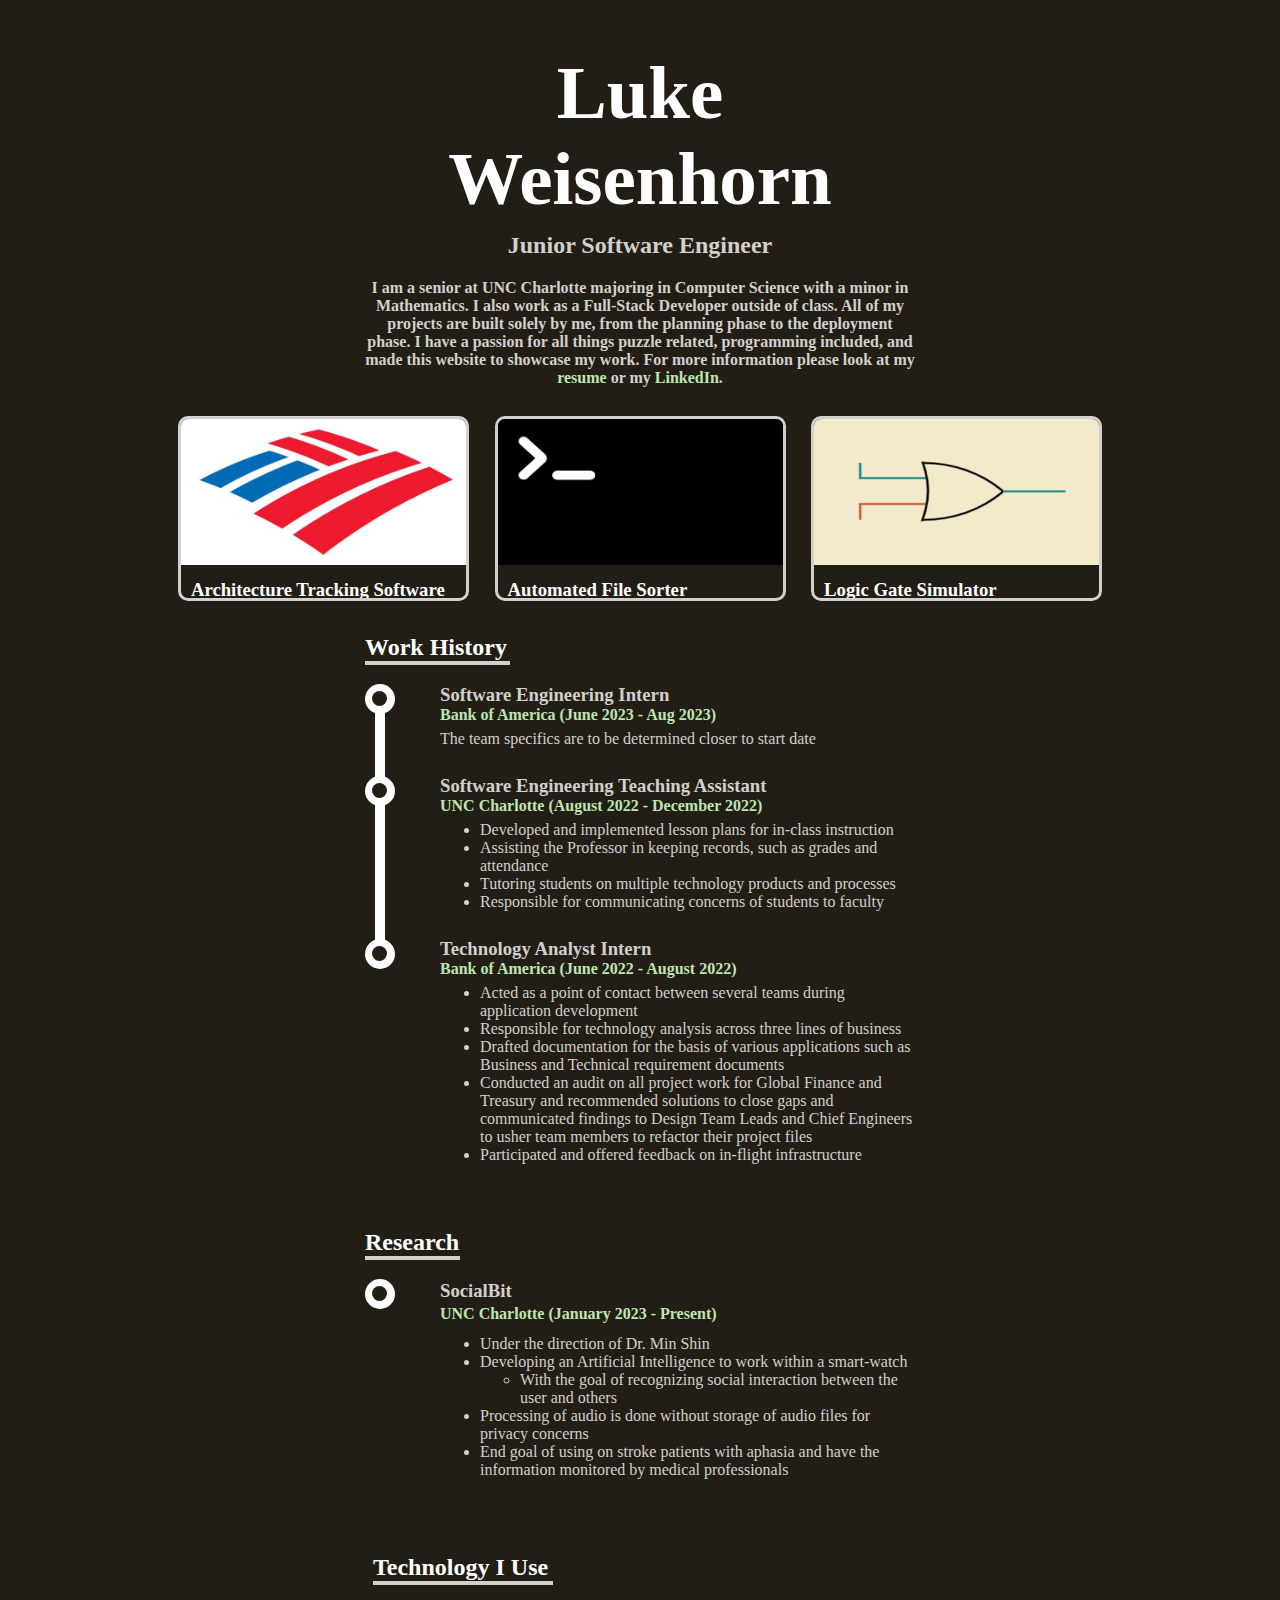
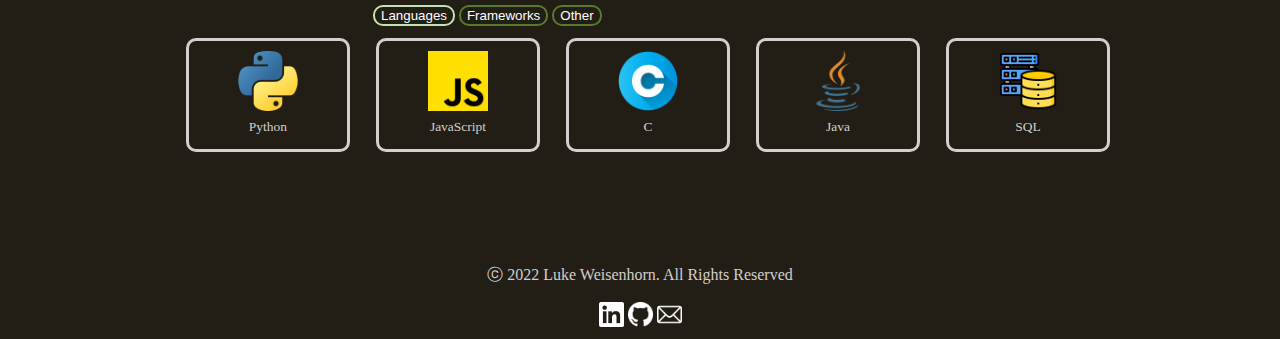
<file: index.html>
<!DOCTYPE html>
<html lang="en">
<head>
    <meta charset="UTF-8">
    <meta http-equiv="X-UA-Compatible">
    <meta name="viewport" content="width=device-width, initial-scale=1.0">
    <link rel="stylesheet" href="CSS/main.css">
    <link rel="stylesheet" href="CSS/animation.css">
    <script src="JavaScript/button.js"></script>
    <script src="JavaScript/checkScreen.js"></script>
    <link rel="shortcut icon" href="images/smallLogo.png">
    <title>Luke Weisenhorn's Website</title>
</head>
<body onload="checkScreen()">
    <div id="introductionBox">
        <h1>Luke Weisenhorn</h1>
        <h2>Junior Software Engineer</h2>
        <p>I am a senior at UNC Charlotte majoring in Computer Science with a minor in Mathematics.
            I also work as a Full-Stack Developer outside of class. All of my projects are built solely
            by me, from the planning phase to the deployment phase. I have a passion for all things
            puzzle related, programming included, and made this website to showcase my work. For more
            information please look at my <a href="pdf/Luke Weisenhorn's resume.pdf">resume</a> or my <a href="https://www.linkedin.com/in/luke-weisenhorn/">LinkedIn</a>.
        </p>
    </div>

    <div class="flex-container" id="projects">
        <div>
            <div class="overlay">
                <a class="pseudover v2"  title="Learn More" href="BoFA.html">
                    <img src="images/bankOfAmerica.jpg" width="285vw" height="146vw">
                </a>
            </div>
            <h3>Architecture Tracking Software</h3>
            <p class="lang-text" id="excelBorder"><img class="lang-icon" src="images/icons/excel.png" alt="Excel Icon" height="15px">Excel</p>
            <p class="lang-text" id="vbBorder"><img class="lang-icon" src="images/icons/visualBasic.png" alt="VisualBasic Icon" height="15px">Visual Basic</p>
        </div>
        <div>
            <div class="overlay">
                <a class="pseudover v2"  title="Learn More"  href="fileSorter.html">
                    <img src="images/terminal.png" width="285vw" height="146vw">
                </a>
            </div>
            <h3>Automated File Sorter</h3>
            <p class="lang-text" id="pythonBorder"><img class="lang-icon" src="images/icons/python.png" alt="Python Icon" height="15px">Python</p>
            <p class="lang-text"><img class="lang-icon" src="images/terminal.png" alt="Shell Icon" height="15px" width="15px">Shell</p>
        </div>
        <div>
            <div class="overlay">
                <a class="pseudover v2"  title="Learn More"  href="logicGate.html">
                    <img src="images/logicgate.png" width="285vw" height="146vw">
                </a>
            </div>
            <h3>Logic Gate Simulator</h3>
            <p class="lang-text" id="javascriptBorder"><img class="lang-icon" src="images/icons/javascript.png" alt="JavaScript Icon" height="15px">JavaScript</p>
            <p class="lang-text" id="htmlBorder"><img class="lang-icon" src="images/icons/html.png" alt="HTML Icon" height="15px">HTML</p>
            <p class="lang-text" id="cssBorder"><img class="lang-icon" src="images/icons/css.png" alt="CSS Icon" height="15px">CSS</p>
        </div>  
    </div>

    <div id="timelineDiv">
        <h2 class="header">Work History</h2>
        <div style="position: relative; float: left;">
            <div style="position: absolute;" class="bigCircle"></div>
            <div style="position: absolute; background-color: white; width: 10px; height: 45vh; left: 10px; top: 9px;"></div>
            <div style="position: relative; top: 7px; left: 7px;" class="smallCircle"></div>
        </div>
        <h3>Software Engineering Intern</h3>
        <h4 class="subheader">Bank of America (June 2023 - Aug 2023)</h4>
        <p>The team specifics are to be determined closer to start date</p>
        <br>

        <div style="position: relative; float: left; top: 20px;">
            <div style="position: absolute;" class="bigCircle"></div>
            <div style="position: relative; top: 7px; left: 7px;" class="smallCircle"></div>
        </div>
        <h3>Software Engineering Teaching Assistant</h3>
        <h4 class="subheader">UNC Charlotte (August 2022 - December 2022)</h4>
        <ul><li>Developed and implemented lesson plans for in-class instruction</li>
            <li>Assisting the Professor in keeping records, such as grades and attendance</li>
            <li>Tutoring students on multiple technology products and processes</li>
            <li>Responsible for communicating concerns of students to faculty</li>
        </ul>
        <br>

        <div style="position: relative; float: left; top: 20px;">
            <div style="position: absolute; background-color: #221e16; width: 10px; height: 25vh; left: 10px; top: 9px;"></div>
            <div style="position: absolute;" class="bigCircle"></div>
            <div style="position: absolute; top: 7px; left: 7px;" class="smallCircle"></div>
        </div>
        <h3>Technology Analyst Intern</h3>
        <h4 class="subheader">Bank of America (June 2022 - August 2022)</h4>
        <ul>
            <li>Acted as a point of contact between several teams during application development</li>
            <li>Responsible for technology analysis across three lines of business</li>
            <li>Drafted documentation for the basis of various applications such as Business and Technical requirement documents</li>
            <li>Conducted an audit on all project work for Global Finance and Treasury and recommended solutions to close gaps and communicated findings to Design Team Leads and Chief Engineers to usher team members to refactor their project files</li>
            <li>Participated and offered feedback on in-flight infrastructure</li>
        </ul>
        
    </div>
    <div id="researchDiv">
        <div style="position: relative; float: left; top: 50px;">
            <div style="position: absolute;" class="bigCircle"></div>
            <div style="position: absolute; top: 7px; left: 7px;" class="smallCircle"></div>
        </div>
        
        <h2>Research</h2>
        <div style="margin-left: 75px";>
            <h3>SocialBit</h3>
            <h4 class="subheader">UNC Charlotte (January 2023 - Present)</h4>
            <ul id="researchDetails">
                <li>Under the direction of Dr. Min Shin</li>
                <li>Developing an Artificial Intelligence to work within a smart-watch
                    <ul>
                        <li>With the goal of recognizing social interaction between the user and others</li>
                    </ul>
                </li>
                <li>Processing of audio is done without storage of audio files for privacy concerns</li>
                <li>End goal of using on stroke patients with aphasia and have the information monitored by medical professionals</li>
            </ul>
        </div>
    </div>
    <div id="toolsDiv">
        <div id="toolsTitle">
            <h2 class="header">Technology I Use</h2>
            <button id="langButton" class="active toolButton" onclick="showLangs()">Languages</button>
            <button id="frameworkButton" class="toolButton" onclick="showFrameworks()">Frameworks</button>
            <button id="otherButton" class="toolButton" onclick="showOther()">Other</button> 
        </div>
        <div class="flex-container" id="toolsFlexBox">
            <!-- languages -->
            <div>
                <img src="images/icons/python.png" alt="Python logo" width="60vw">
                <p>Python</p>
            </div>
            <div>
                <img src="images/icons/javascript.png" alt="JavaScript logo" width="60vw">
                <p>JavaScript</p>
            </div>
            <div>
                <img src="images/icons/c.png" alt="C logo" width="60vw">
                <p>C</p>
            </div>
            <div>
                <img src="images/icons/java.png" alt="Java logo" width="60vw">
                <p>Java</p>
            </div>
            <div>
                <img src="images/icons/database.png" alt="Database logo" width="60vw">
                <p>SQL</p>
            </div>
        </div>
    </div>
    
    <!-- Add Testimonies / Recommenders section
    <div id="formDiv">
        <h2 class="header">Say Hello</h2>
        <form>
            <input type="text" placeholder="Name"><br>
            <input type="email" placeholder="Email"><br>
            <textarea placeholder="Message" minlength="10"></textarea><br>
            <button id="formButton">Send</button>
        </form>
    </div>-->
    <footer> 
        <p>ⓒ 2022 Luke Weisenhorn. All Rights Reserved</p>
        <span>
            <a href="https://www.linkedin.com/in/luke-weisenhorn/"><img src="images/icons/In-White-40.png" alt="LinkedIn" width="25px"></a>
            <a href="https://github.com/LWeisenhorn"><img src="images/icons/GitHub-Mark-Light-32px.png" alt="GitHub" width="25px"></a>
            <a href="mailto:lukeweisenhorn@gmail.com"><img src="images/icons/gmail.png" alt="Email" width="25px"></a>
        </span>
    </footer>
</body>
</html>
</file>
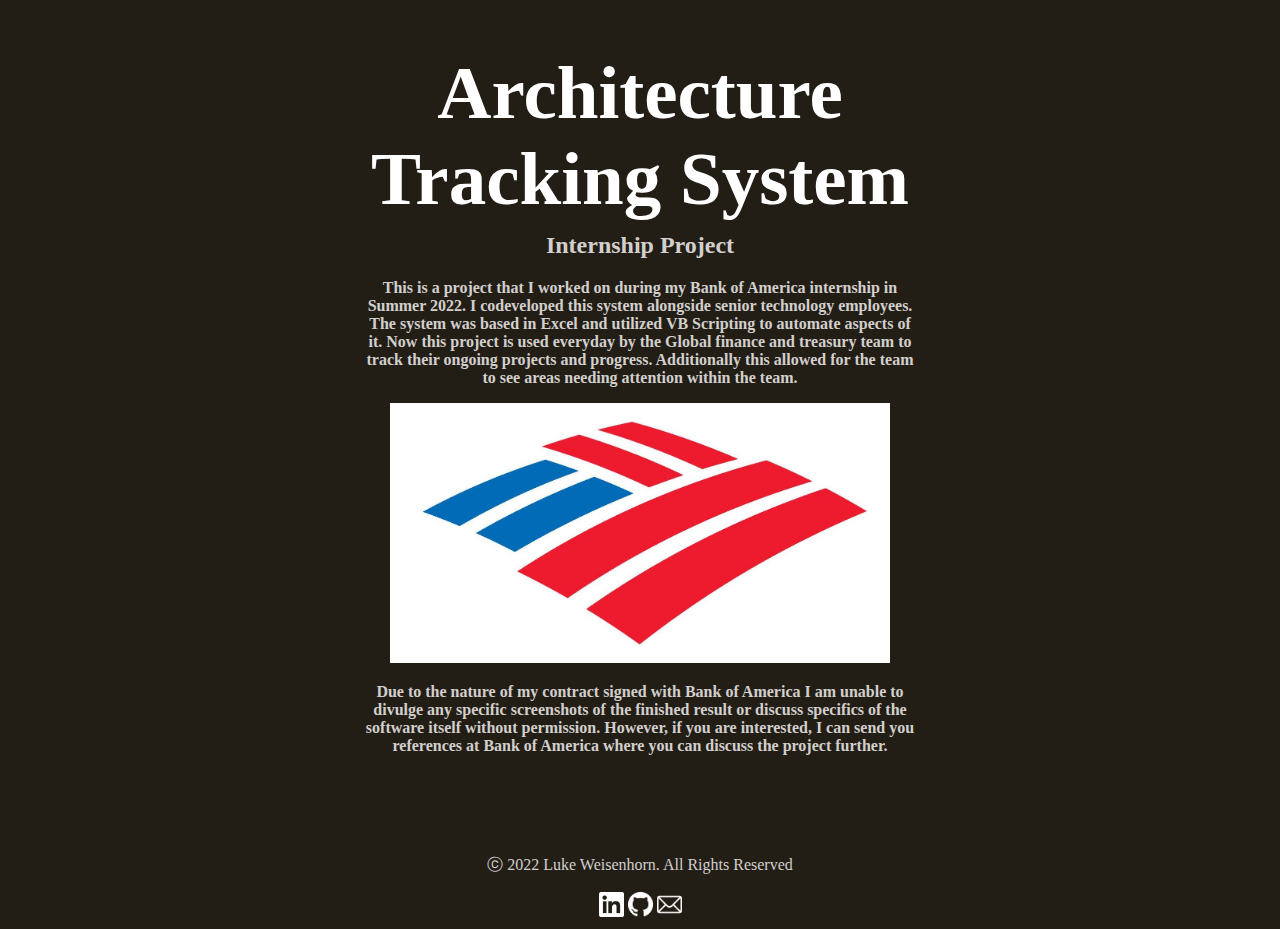
<file: BoFA.html>
<!DOCTYPE html>
<html lang="en">
<head>
    <meta charset="UTF-8">
    <meta http-equiv="X-UA-Compatible">
    <meta name="viewport" content="width=device-width, initial-scale=1.0">
    <link rel="stylesheet" href="CSS/main.css">
    <link rel="shortcut icon" href="images/smallLogo.png">
    <title>Luke Weisenhorn's Website</title>
</head>
<body>
    <div id="introductionBox">
        <h1>Architecture Tracking System</h1>
        <h2>Internship Project</h2>
        <p>This is a project that I worked on during my Bank of America internship in Summer 2022. I codeveloped this system alongside senior technology employees. The system was based in Excel and utilized VB Scripting to automate aspects of it. Now this project is used everyday by the Global finance and treasury team to track their ongoing projects and progress. Additionally this allowed for the team to see areas needing attention within the team.</p>
        <img src="images/bankOfAmerica.jpg" alt="Bank of America image" width="500px" style="max-width: 100vw;">
        <p>Due to the nature of my contract signed with Bank of America I am unable to divulge any specific screenshots of the finished result or discuss specifics of the software itself without permission. However, if you are interested, I can send you references at Bank of America where you can discuss the project further.</p>
    </div>

    <footer> 
        <p>ⓒ 2022 Luke Weisenhorn. All Rights Reserved</p>
        <span>
            <a href="https://www.linkedin.com/in/luke-weisenhorn/"><img src="images/icons/In-White-40.png" alt="LinkedIn" width="25px"></a>
            <a href="https://github.com/LWeisenhorn"><img src="images/icons/GitHub-Mark-Light-32px.png" alt="GitHub" width="25px"></a>
            <a href="mailto:lukeweisenhorn@gmail.com"><img src="images/icons/gmail.png" alt="Email" width="25px"></a>
        </span>
    </footer>
</body>
</html>
</file>
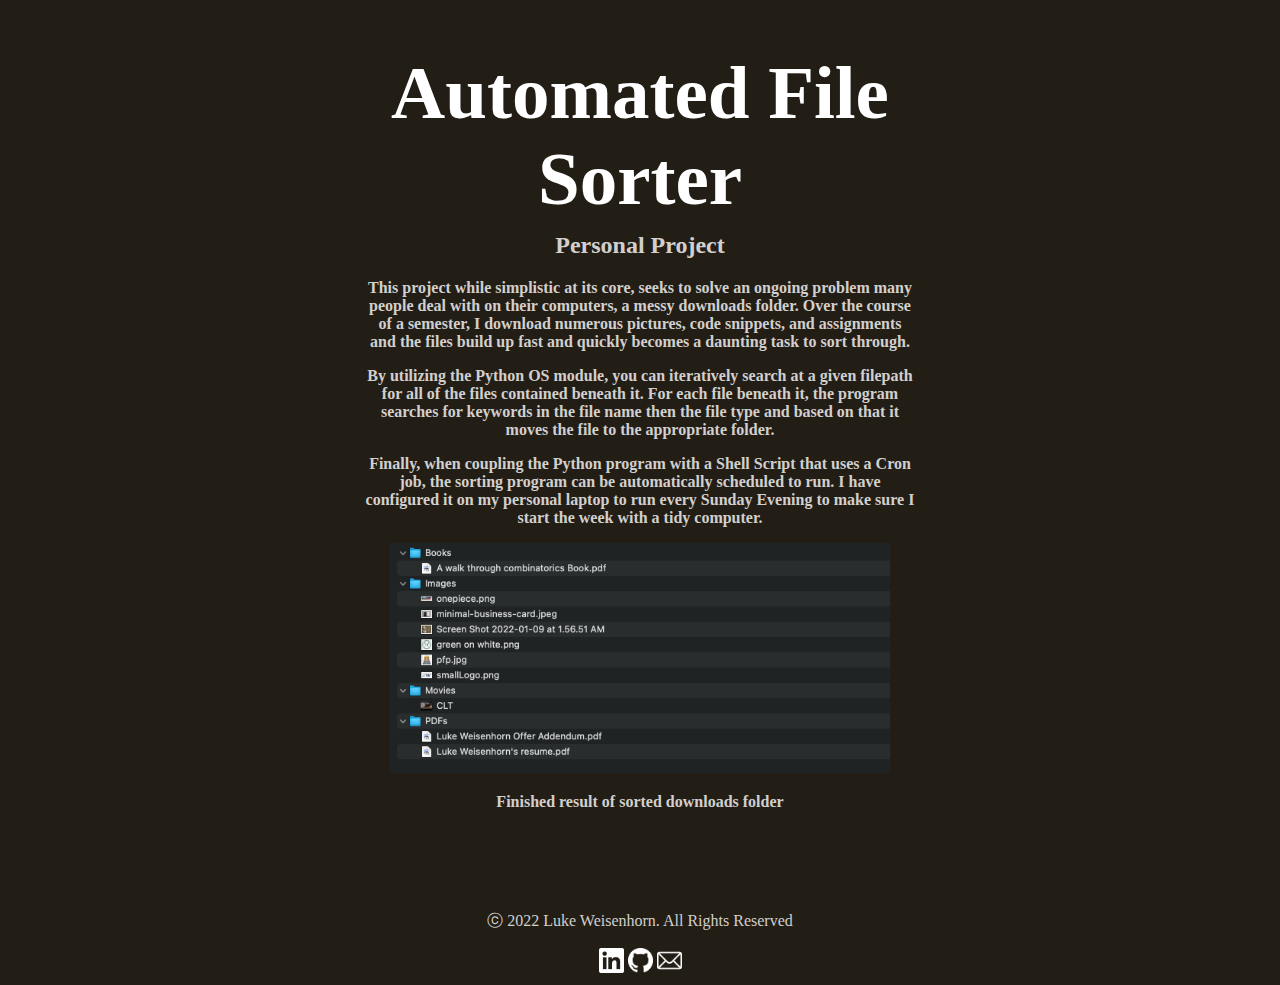
<file: fileSorter.html>
<!DOCTYPE html>
<html lang="en">
<head>
    <meta charset="UTF-8">
    <meta http-equiv="X-UA-Compatible">
    <meta name="viewport" content="width=device-width, initial-scale=1.0">
    <link rel="stylesheet" href="CSS/main.css">
    <link rel="shortcut icon" href="images/smallLogo.png">
    <title>Luke Weisenhorn's Website</title>
</head>
<body>
    <div id="introductionBox">
        <h1>Automated File Sorter</h1>
        <h2>Personal Project</h2>
        <p>This project while simplistic at its core, seeks to solve an ongoing problem many people deal with on their computers, a messy downloads folder. Over the course of a semester, I download numerous pictures, code snippets, and assignments and the files build up fast and quickly becomes a daunting task to sort through.</p>
        <p>By utilizing the Python OS module, you can iteratively search at a given filepath for all of the files contained beneath it. For each file beneath it, the program searches for keywords in the file name then the file type and based on that it moves the file to the appropriate folder. </p>
        <p>Finally, when coupling the Python program with a Shell Script that uses a Cron job, the sorting program can be automatically scheduled to run. I have configured it on my personal laptop to run every Sunday Evening to make sure I start the week with a tidy computer.</p>
        <img src="images/downloadsFolder.png" alt="Screenshot of downloads folder" width="500px" style="max-width: 100vw;">
        <p>Finished result of sorted downloads folder</p>
    </div>

    <footer> 
        <p>ⓒ 2022 Luke Weisenhorn. All Rights Reserved</p>
        <span>
            <a href="https://www.linkedin.com/in/luke-weisenhorn/"><img src="images/icons/In-White-40.png" alt="LinkedIn" width="25px"></a>
            <a href="https://github.com/LWeisenhorn"><img src="images/icons/GitHub-Mark-Light-32px.png" alt="GitHub" width="25px"></a>
            <a href="mailto:lukeweisenhorn@gmail.com"><img src="images/icons/gmail.png" alt="Email" width="25px"></a>
        </span>
    </footer>
</body>
</html>
</file>
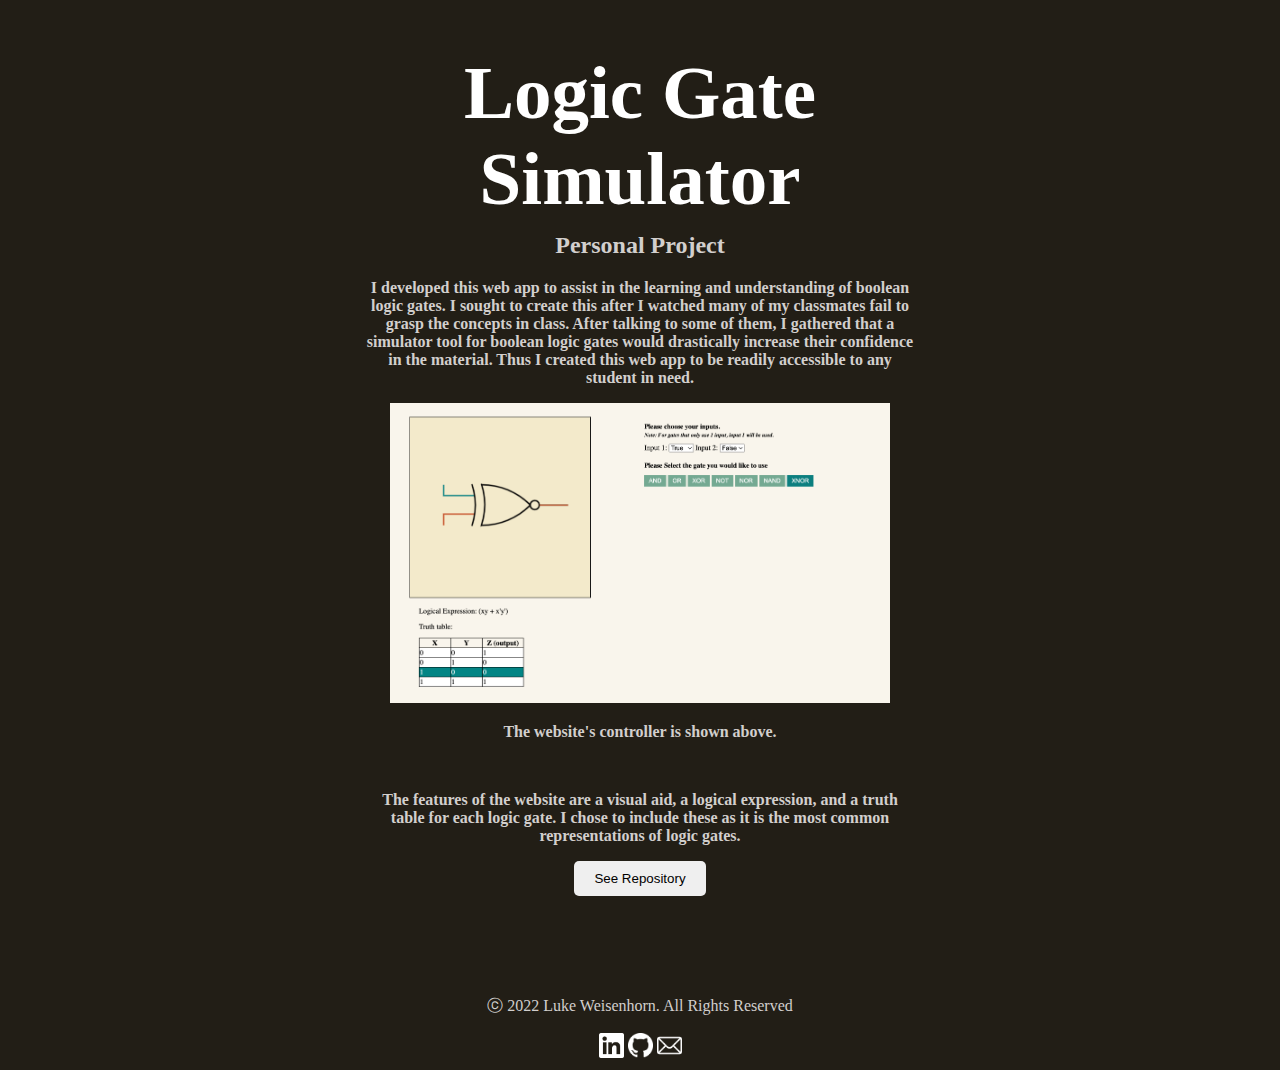
<file: logicGate.html>
<!DOCTYPE html>
<html lang="en">
<head>
    <meta charset="UTF-8">
    <meta http-equiv="X-UA-Compatible">
    <meta name="viewport" content="width=device-width, initial-scale=1.0">
    <link rel="stylesheet" href="CSS/main.css">
    <link rel="shortcut icon" href="images/smallLogo.png">
    <title>Luke Weisenhorn's Website</title>
</head>
<body>
    <div id="introductionBox" style="justify-content: center;">
        <h1>Logic Gate Simulator</h1>
        <h2>Personal Project</h2>
        <p>I developed this web app to assist in the learning and understanding of boolean logic gates. I sought to create this after I watched many of my classmates fail to grasp the concepts in class. After talking to some of them, I gathered that a simulator tool for boolean logic gates would drastically increase their confidence in the material. Thus I created this web app to be readily accessible to any student in need.</p>
        <img src="images/logicSite.png" alt="logic gate website" width="500px" style="max-width: 100vw;">
        <p>The website's controller is shown above.</p>
        <br>
        <p>The features of the website are a visual aid, a logical expression, and a truth table for each logic gate. I chose to include these as it is the most common representations of logic gates.</p>
        <a href="https://github.com/LWeisenhorn/logicGateApp"><button class="repoButton">See Repository</button></a>
    </div>

    <footer> 
        <p>ⓒ 2022 Luke Weisenhorn. All Rights Reserved</p>
        <span>
            <a href="https://www.linkedin.com/in/luke-weisenhorn/"><img src="images/icons/In-White-40.png" alt="LinkedIn" width="25px"></a>
            <a href="https://github.com/LWeisenhorn"><img src="images/icons/GitHub-Mark-Light-32px.png" alt="GitHub" width="25px"></a>
            <a href="mailto:lukeweisenhorn@gmail.com"><img src="images/icons/gmail.png" alt="Email" width="25px"></a>
        </span>
    </footer>
</body>
</html>
</file>
<file: CSS/main.css>
body {
    background-color: #221e16;
    color: #D2CFCD;
    text-align: center;
    overflow-x: visible;
}
.header {
    color: white;
    border-color: white;
}
.subheader {
    color: #BEE5B0; /* change the color to non-link color  */
    margin-top: 10px;
}
#introductionBox {
    margin: auto;
    width: 550px;
    max-width: 100vw;
    font-weight: bold;
}
#introductionBox > h1 {
    color: white;
    font-size: 75px;
    margin-bottom: -10px;
    margin-top: 50px;
}
a {
    text-decoration: none;
    color: #BEE5B0;
}
p > a:hover {
    border-bottom: 1px solid #BEE5B0;
}
#toolsFlexBox {
    align-items: center;
    justify-content: center;
}
#toolsFlexBox > div {
    text-align: center;
    width: 20vh;
    height: 12vh;
}
#toolsFlexBox > div > p {
    position: relative;
    top: 00px;
}
#toolsFlexBox > div > img {
    position: relative;
    top: 10px;
}
#toolsFlexBox > div:hover {
    border: 3px solid #D2CFCD;
}
#projects > div {
    min-width: 30%;
    min-height: 30%;
}
.flex-container {
    padding: none;
    align-items: center;
    justify-content: center;
    display: flex;
    flex-wrap: nowrap;
    margin: auto;
    width: 100%;
    max-width: 950px;
}
.flex-container > div {
    background-color: #221e16;
    width: 15vw;
    height: 14vw;
    margin: 1vw;
    text-align: left;
    font-size: 16px;
    overflow: hidden;
    border: 3px solid #D2CFCD;
    border-radius: 10px;
}
.flex-container > div:hover {
    border: 3px solid white;
}
.flex-container > div > h3 {
    color: white;
    margin-left: 10px;
    margin-top: -10vh;
}
.flex-container > div > h3, .flex-container > div > p {
    margin-bottom: -1vh;

}
.lang-text {
    margin-left: 1vw;
    display: inline-block;
    padding-left: 5px;
    padding-right: 5px;
    margin-right: -1vw;
    border: 2px solid #D2CFCD;
    border-radius: 5px;
}
/* Border Colors */
#excelBorder {border: 2px solid #167540;}
#vbBorder {border: 2px solid #54439B;}
#nodeBorder {border: 2px solid #80B244;}
#mongoBorder {border: 2px solid #1D6100;}
#pythonBorder {border: 2px solid #3570A2;}
#htmlBorder {border: 2px solid #E35026;}
#cssBorder {border: 2px solid #1F62AE;}
#javascriptBorder {border: 2px solid #F3DC1C;}
#otherBorder {border: 2px solid white;}

.lang-icon {
    padding-right: 5px;
}
#toolsDiv {
    width: 100vw;
    margin-top: 75px;
    text-align: left;
}
#toolsFlexBox > div > p {
    font-size: 1.5vh;
}
#toolsTitle > h2 {
    width: 180px;
    border-bottom: 4px solid #D2CFCD;
}
.toolButton {
    background-color: #221e16;
    color: white;
    border: 2px solid #587a2f;
    border-radius: 10px;
}
.toolButton:hover {
    border: 2px solid #BEE5B0;
}
.active {
    border: 2px solid #BEE5B0;
}
#timelineDiv {
    max-width: 100vw;
    text-align: left;
}
#timelineDiv > h2 {
    width: 145px;
    border-bottom: 4px solid #D2CFCD;
}
#timelineDiv > h3, #timelineDiv > h4, #timelineDiv > ul, #timelineDiv > p{
    margin-left: 75px;
    margin-bottom: -10px;
}
#researchDiv {
    max-width: 100vw;
    text-align: left;
}
#researchDiv > h2 {
    margin-top: 75px;
    color: white;
    width: 95px;
    border-bottom: 4px solid #D2CFCD;
}
#researchDiv > div > .subheader {
    margin-top: -15px;
}
#researchDetails {
    margin-top: -10px;
}
#formDiv, #timelineDiv, #toolsTitle, #researchDiv {
    margin: auto;
    width: 550px;
}
#formDiv > h2 {
    width: 100px;
    border-bottom: 4px solid #D2CFCD;
}
form > input, form > textarea {
    font-family: 'Times New Roman', Times, serif;
    font-size: 18px;
    background-color: #221e16;
    border: 2px solid #D2CFCD;
    color: #D2CFCD !important;
    margin-bottom: 10px;
    border-radius: 5px;
    width: 550px;
}
textarea {
    resize: none;
    height: 200px;
}
#formButton {
    float: left;
    padding-left: 20px;
    padding-right: 20px;
    padding-top: 10px;
    padding-bottom: 10px;
    border: none;
    border-radius: 5px;
}
#formButton:hover {
    background-color: #BEE5B0;
}
footer {
    text-align: center;
    margin-top: 100px;
}
.bigCircle {
    background-color: #FFFFFF;
    width: 30px;
    height: 30px;
    border-radius: 50px;
}
.smallCircle {
    background-color: #221e16;
    width: 15px;
    height: 15px;
    border-radius: 50px;
}
#timelineBar {
    position: relative;
    display: flex;
    justify-content: center;
    right: 14vw;
    top: 35vh;
}
.repoButton {
    padding-left: 20px;
    padding-right: 20px;
    padding-top: 10px;
    padding-bottom: 10px;
    border: none;
    border-radius: 5px;
}
.repoButton:hover {
    background-color: #BEE5B0;
}
</file>
<file: CSS/animation.css>
.overlay {
    width:280px;
    height: 250px;
    display: inline-block;
 }
 .pseudover {
   position: relative;
   display: inline-block;
 }

 .pseudover:after {
    content: attr(title);
    color: rgba(255, 255, 255, 0.05);
    padding: .5em 1em;
    font-family: 'Times New Roman', Times, serif;
    position: absolute;
    top: 0;
    right: 0;
    transition: all .25s ease-in-out;
  }
  .pseudover:hover:after {
    background: white;
    color: #fff;
  }

  .pseudover.v2:after {
    content: "";
    width: 100%;
    height: 100%;
    box-sizing: border-box;
  }
  .pseudover.v2:hover:before {
    content: attr(title);
    position: absolute;
    margin-top: -.5em;
    top: 50%;
    left: 0;
    width: 100%;
    color: black;
    z-index: 2;
    text-align: center;
    font-family: 'Times New Roman', Times, serif;
  }

/* Technology section transitions */
.fade-in-image {
  animation: fadeIn 5s;
  -webkit-animation: fadeIn 5s;
  -moz-animation: fadeIn 5s;
  -o-animation: fadeIn 5s;
  -ms-animation: fadeIn 5s;
}

@keyframes fadeIn {
  0% { opacity: 0; }
  100% { opacity: 1; }
}

@-moz-keyframes fadeIn {
  0% { opacity: 0; }
  100% { opacity: 1; }
}

@-webkit-keyframes fadeIn {
  0% { opacity: 0; }
  100% { opacity: 1; }
}

@-o-keyframes fadeIn {
  0% { opacity: 0; }
  100% { opacity: 1; }
}

@-ms-keyframes fadeIn {
  0% { opacity: 0; }
  100% { opacity: 1; }
}
</file>
